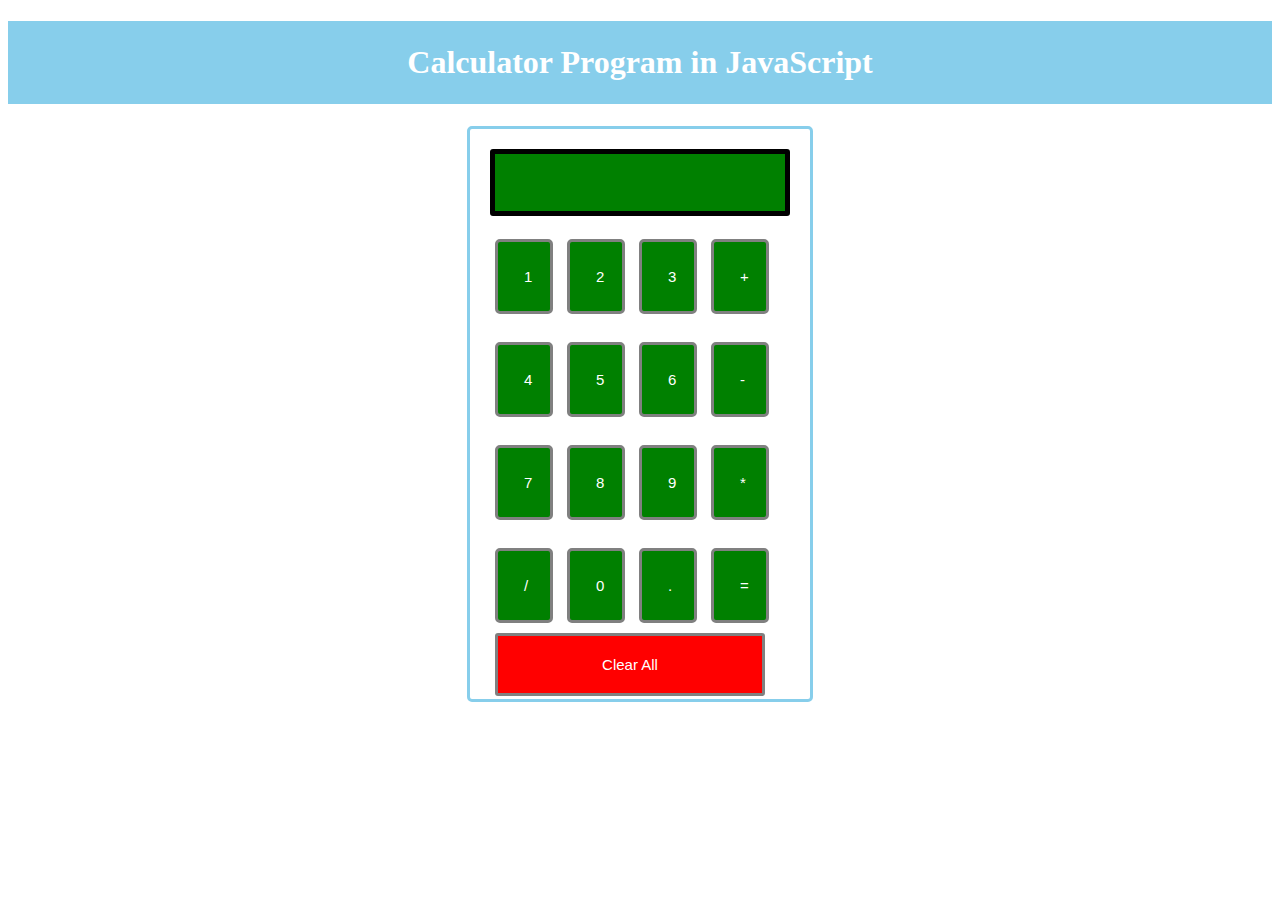
<file: index/index.html/index.html>
<!DOCTYPE html>
<html lang="en">
<head>

    <title>Calculator</title>
</head>
<body>
    <!-- Create a simple Program to build the Calculator in JavaScript using with HTML and CSS web languages. -->  
<!DOCTYPE html>  
<html lang = "en">  
<head>  
<title> JavaScript Calculator </title>  
  <style>  
h1 {  
    text-align: center;  
    padding: 23px;  
    background-color: skyblue;  
    color: white;  
    }  
  
#clear{  
width: 270px;  
border: 3px solid gray;  
    border-radius: 3px;  
    padding: 20px;  
    background-color: red;  
}  
  
.formstyle  
{  
width: 300px;  
height: 530px;  
margin: auto;  
border: 3px solid skyblue;  
border-radius: 5px;  
padding: 20px;  
}  
  
  
  
input  
{  
width: 20px;  
background-color: green;  
color: white;  
border: 3px solid gray;  
    border-radius: 5px;  
    padding: 26px;  
    margin: 5px;  
    font-size: 15px;  
}  
  
  
#calc{  
width: 250px;  
border: 5px solid black;  
    border-radius: 3px;  
    padding: 20px;  
    margin: auto;  
}  
  
</style>  
  
</head>  
<body>  
<h1> Calculator Program in JavaScript </h1>  
<div class= "formstyle">  
<form name = "form1">  
      
    <!-- This input box shows the button pressed by the user in calculator. -->  
  <input id = "calc" type ="text" name = "answer"> <br> <br>  
  <!-- Display the calculator button on the screen. -->  
  <!-- onclick() function display the number prsses by the user. -->  
  <input type = "button" value = "1" onclick = "form1.answer.value += '1' ">  
  <input type = "button" value = "2" onclick = "form1.answer.value += '2' ">  
  <input type = "button" value = "3" onclick = "form1.answer.value += '3' ">  
   <input type = "button" value = "+" onclick = "form1.answer.value += '+' ">  
  <br> <br>  
    
  <input type = "button" value = "4" onclick = "form1.answer.value += '4' ">  
  <input type = "button" value = "5" onclick = "form1.answer.value += '5' ">  
  <input type = "button" value = "6" onclick = "form1.answer.value += '6' ">  
  <input type = "button" value = "-" onclick = "form1.answer.value += '-' ">  
  <br> <br>  
    
  <input type = "button" value = "7" onclick = "form1.answer.value += '7' ">  
  <input type = "button" value = "8" onclick = "form1.answer.value += '8' ">  
  <input type = "button" value = "9" onclick = "form1.answer.value += '9' ">  
  <input type = "button" value = "*" onclick = "form1.answer.value += '*' ">  
  <br> <br>  
    
    
  <input type = "button" value = "/" onclick = "form1.answer.value += '/' ">  
  <input type = "button" value = "0" onclick = "form1.answer.value += '0' ">  
    <input type = "button" value = "." onclick = "form1.answer.value += '.' ">  
    <!-- When we click on the '=' button, the onclick() shows the sum results on the calculator screen. -->  
  <input type = "button" value = "=" onclick = "form1.answer.value = eval(form1.answer.value) ">  
  <br>   
  <!-- Display the Cancel button and erase all data entered by the user. -->  
  <input type = "button" value = "Clear All" onclick = "form1.answer.value = ' ' " id= "clear" >  
  <br>   
    
</form>  
</div>  
</body>  
</html>  

</body>
</html>
</file>
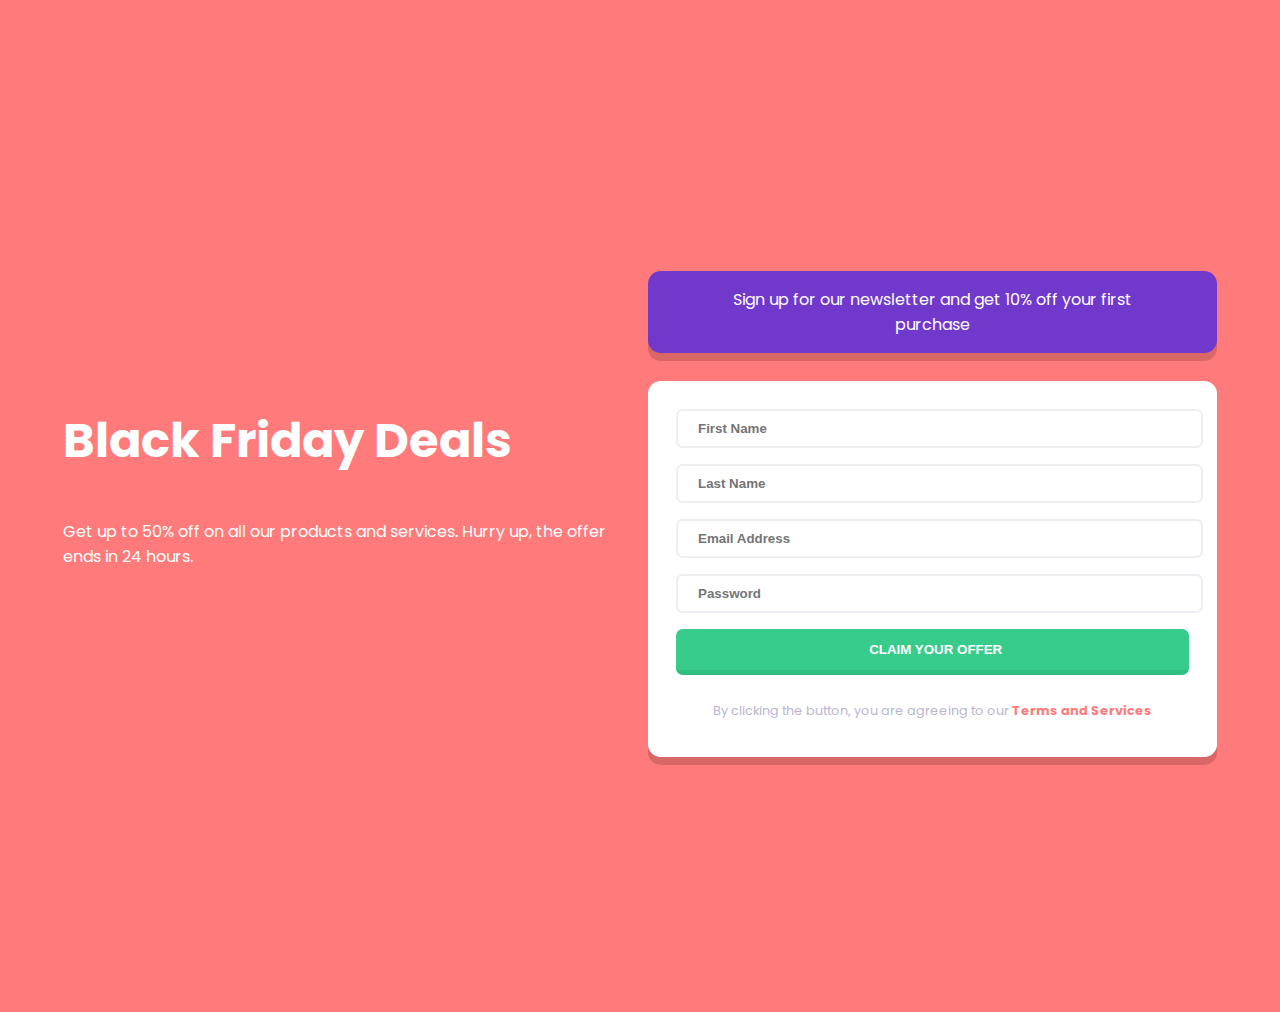
<file: web/learning website/index.html>
<!DOCTYPE html>
<html lang="en">

<head>
  <meta charset="UTF-8">
  <meta http-equiv="X-UA-Compatible" content="IE=edge">
  <meta name="viewport" content="width=device-width, initial-scale=1.0">
  <title>Sample HTML Code - NewsLetter Form</title>
  <style>
    @import url("https://fonts.googleapis.com/css2?family=Poppins:wght@400;500;600;700&display=swap");

    body {
      display: flex;
      justify-content: center;
      padding: 3rem 0;
      font-family: "Poppins", sans-serif;
      font-size: 1rem;
      color: white;
      background-color: #ff7a7a;
    }

    main {
      max-width: 350px;
      display: flex;
      flex-direction: column;
      align-items: center;
    }

    .intro {
      display: flex;
      flex-direction: column;
      justify-content: center;
      align-items: center;
      text-align: center;
      width: 100%;
      margin-bottom: 3rem;
    }

    .title {
      padding: 1rem;
      font-size: 1.75rem;
    }

    .sign-up {
      width: 100%;
    }

    .sign-up-para {
      padding: 1rem 5rem;
      margin-bottom: 1.75rem;
      border-radius: 0.8rem;
      box-shadow: 0 8px 0px rgba(0 0 0/0.15);
      background-color: #7138cc;
      text-align: center;
    }

    .sign-up-form {
      display: flex;
      flex-direction: column;
      align-items: center;
      padding: 1.2rem;
      border-radius: 0.8rem;
      box-shadow: 0 8px 0px rgba(0 0 0/0.15);
      color: #b9b6d3;
      background-color: white;
    }

    .form-input {
      width: 100%;
      margin-bottom: 1em;
      position: relative;
    }

    .form-input span {
      position: absolute;
      top: 10%;
      right: 0;
      padding: 0 0.65em;
      border-radius: 50%;
      background-color: #ff7a7a;
      color: white;
      display: none;
    }

    .form-input.warning span {
      display: inline-block;
    }

    .form-input input {
      width: calc(100% - 20px);
      padding: 10px;
      border: 2px solid rgba(185, 182, 211, 0.25);
      border-radius: 0.5em;
      font-weight: 600;
      color: #3e3c49;
    }

    .form-input input:focus {
      outline: none;
      border: 2px solid #b9b6d3;
    }

    .form-input.warning input {
      border: 2px solid #ff7a7a;
    }

    .form-input p {
      margin: 0.2em 0.75em 0 0;
      display: none;
      font-size: 0.75rem;
      text-align: right;
      font-style: italic;
      color: #ff7a7a;
    }

    .form-input.warning p {
      display: block;
    }

    .submit-btn {
      cursor: pointer;
      width: 100%;
      padding: 1em;
      margin-bottom: 1em;
      border: none;
      border-bottom: 5px solid #31bf81;
      border-radius: 0.5em;
      background-color: #38cc8c;
      color: white;
      font-weight: 600;
      text-transform: uppercase;
    }

    .submit-btn:hover {
      background-color: #5dd5a1;
    }

    .form-term {
      margin-bottom: 0.75em;
      font-size: 0.8rem;
      text-align: center;
    }

    .form-term span {
      font-weight: 700;
      color: #ff7a7a;
    }
    
    @media (min-width: 768px) {
      body {
        align-items: center;
        min-height: 100vh;
      }

      main {
        max-width: 100vw;
        flex-direction: row;
        justify-content: center;
      }

      .intro {
        align-items: flex-start;
        text-align: left;
        width: 45%;
        margin-right: 1rem;
      }

      .title {
        padding: 0;
        margin-bottom: 2rem;
        font-size: 3rem;
        line-height: 1.25em;
      }

      .sign-up {
        width: 45%;
      }

      .sign-up-form {
        padding: 1.75rem;
      }

      .sign-up-form input {
        padding-left: 1.5em;
      }
    }
  </style>
</head>

<body>
  <main>
    <!-- intro section -->
    <section class="intro">
      <h1 class="title">Black Friday Deals</h1>
      <p>Get up to 50% off on all our products and services. Hurry up, the offer ends in 24 hours.</p>
    </section>

    <!-- sign-up section -->
    <section class="sign-up">
      <p class="sign-up-para">Sign up for our newsletter and get 10% off your first purchase</p>
      <!-- the form itself -->
      <form class="sign-up-form">
        <div class="form-input">
          <input type="text" name="first-name" id="first-name" placeholder="First Name" required>
          <span>!</span>
          <p class="warning">First name cannot be empty</p>
        </div>

        <div class="form-input">
          <input type="text" name="last-name" id="last-name" placeholder="Last Name" required>
          <span>!</span>
          <p class="warning">Last name cannot be empty</p>
        </div>

        <div class="form-input">
          <input type="email" name="email" id="email" placeholder="Email Address" required>
          <span>!</span>
          <p class="warning">Looks like this is not an email</p>
        </div>

        <div class="form-input">
          <input type="Password" name="Password" id="Password" placeholder="Password" required>
          <span>!</span>
          <p class="warning">Password cannot be empty</p>
        </div>

        <input class="submit-btn" type="submit" value="Claim your offer">
        <p class="form-term">By clicking the button, you are agreeing to our <span>Terms and Services</span> </p>
      <closeform></closeform></form>
    </section>
  </main>
</body>

</html>
</file>
